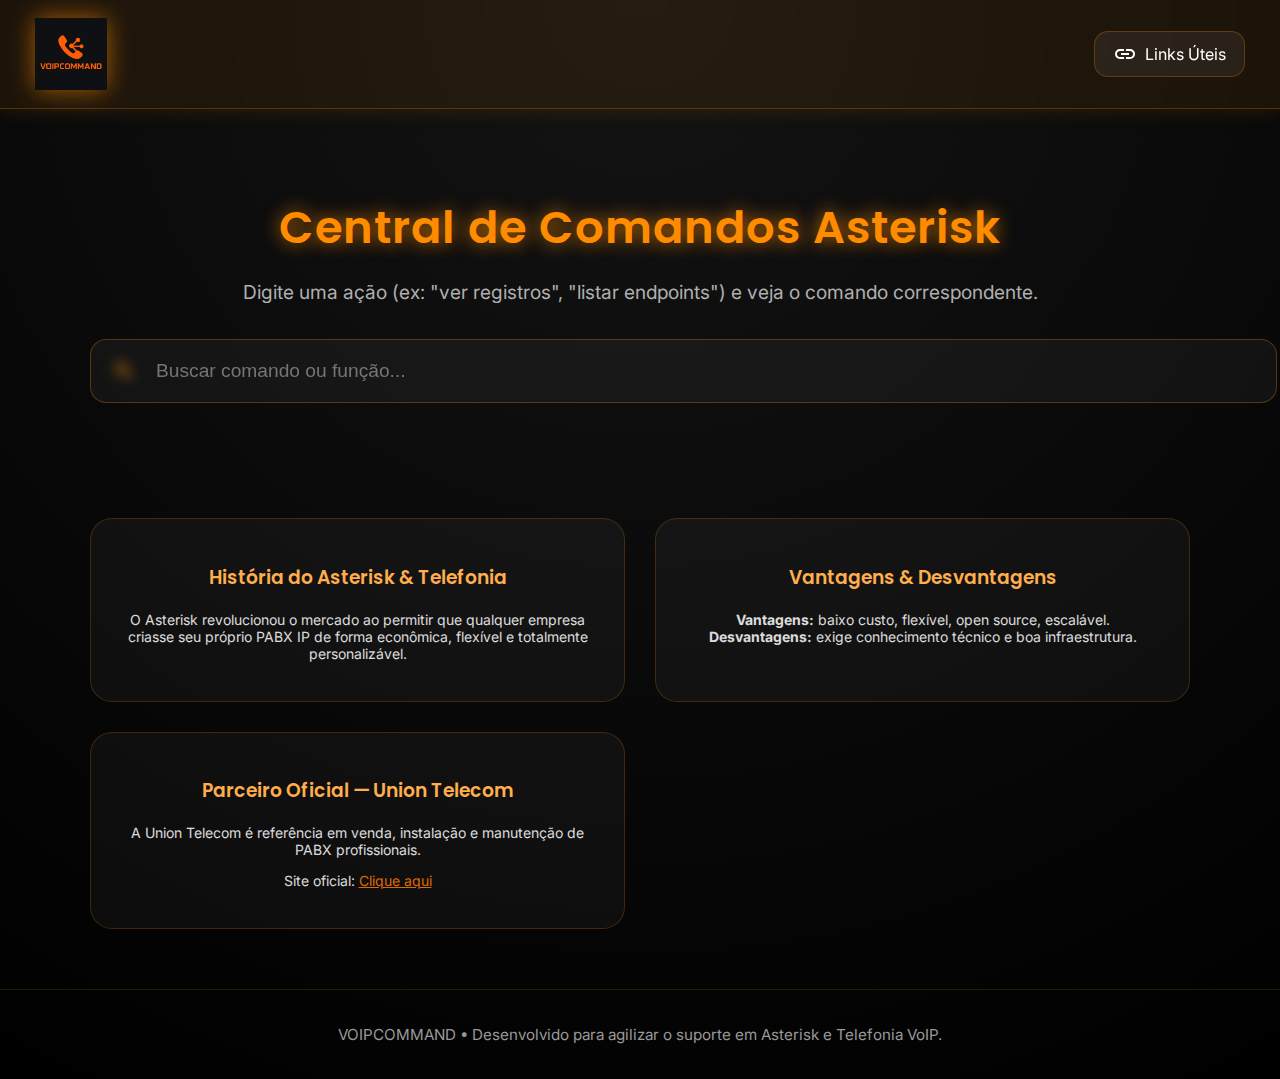
<file: index.html>
<!DOCTYPE html>
<html lang="pt-BR">
<head>
  <meta charset="utf-8"/>
  <meta name="viewport" content="width=device-width, initial-scale=1"/>
  <title>VOIPCOMMAND — Central de Comandos Asterisk</title>
  <link rel="stylesheet" href="style.css">
  <link href="https://fonts.googleapis.com/icon?family=Material+Icons" rel="stylesheet">
</head>
<body>
  <header>
    <img src="logo.voipcommand.png" alt="VOIPCOMMAND Logo">
    <a href="links.html" class="nav-btn"><span class="material-icons">link</span>Links Úteis</a>
  </header>

  <div class="container">
    <h1 class="main-title">Central de Comandos Asterisk</h1>
    <p class="main-lead">Digite uma ação (ex: "ver registros", "listar endpoints") e veja o comando correspondente.</p>

    <div class="search-wrap">
      <span class="material-icons search-icon">search</span>
      <input id="campo-busca" class="search-input" placeholder="Buscar comando ou função...">
    </div>

    <div id="toast" class="toast">Comando copiado!</div>
    <div id="resultados" class="results-grid"></div>

    <!-- SOBRE ASTERISK -->
    <div class="about-section">
      <div class="about-card">
        <h3>História do Asterisk & Telefonia</h3>
        <p>O Asterisk revolucionou o mercado ao permitir que qualquer empresa criasse seu próprio PABX IP de forma econômica, flexível e totalmente personalizável.</p>
      </div>
      <div class="about-card">
        <h3>Vantagens & Desvantagens</h3>
        <p><b>Vantagens:</b> baixo custo, flexível, open source, escalável.<br>
        <b>Desvantagens:</b> exige conhecimento técnico e boa infraestrutura.</p>
      </div>
      <div class="about-card">
        <h3>Parceiro Oficial — Union Telecom</h3>
        <p>A Union Telecom é referência em venda, instalação e manutenção de PABX profissionais.</p>
        <p>Site oficial: <a href="https://www.uniontelecom.com.br" target="_blank" style="color:#ff7b00;">Clique aqui</a></p>
      </div>
    </div>
  </div>

  <footer>VOIPCOMMAND • Desenvolvido para agilizar o suporte em Asterisk e Telefonia VoIP.</footer>

  <script src="script.js"></script>
</body>
</html>
</file>
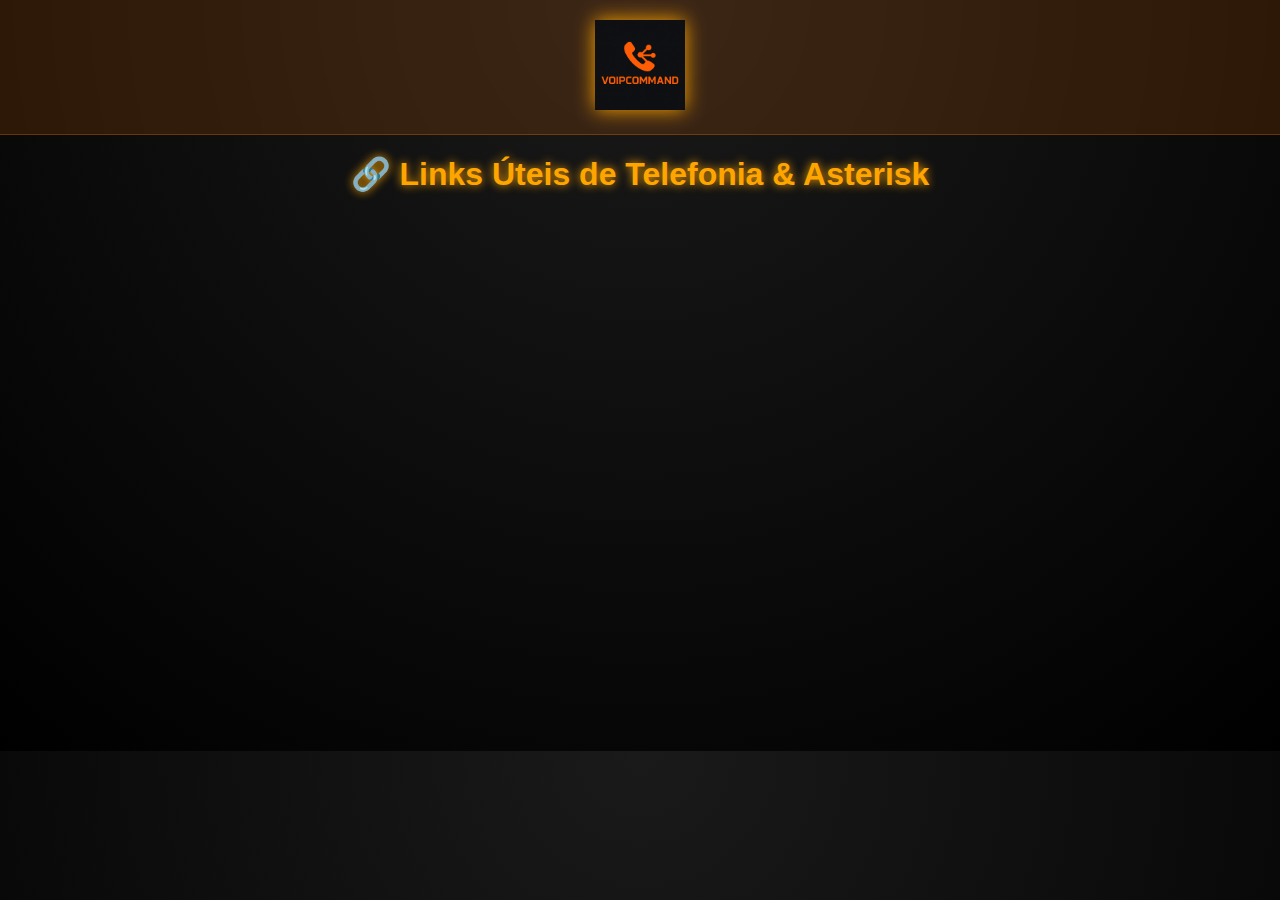
<file: links.html>
<!DOCTYPE html>
<html lang="pt-br">
<head>
    <meta charset="UTF-8">
    <meta name="viewport" content="width=device-width, initial-scale=1.0">
    <title>Links Úteis - VOI Asterisk</title>

    <!-- Google Icons -->
    <link href="https://fonts.googleapis.com/icon?family=Material+Icons" rel="stylesheet">

    <style>
        body {
            margin: 0;
            font-family: Arial, sans-serif;
            background: radial-gradient(circle at top, #1a1a1a, #000);
            color: white;
            overflow-x: hidden;
        }

        /* HEADER */
        header {
            background: rgba(255, 115, 0, 0.15);
            backdrop-filter: blur(10px);
            border-bottom: 1px solid rgba(255, 115, 0, 0.3);
            padding: 20px;
            text-align: center;
        }

        header img {
            height: 90px;
            filter: drop-shadow(0 0 10px orange);
        }

        /* GRID DOS LINKS */
        .container {
            max-width: 1100px;
            margin: 40px auto;
            padding: 20px;
            display: grid;
            grid-template-columns: repeat(auto-fit, minmax(260px, 1fr));
            gap: 30px;
        }

        /* CARD PREMIUM */
        .card {
            background: rgba(255, 255, 255, 0.05);
            border: 1px solid rgba(255, 115, 0, 0.3);
            padding: 25px;
            border-radius: 20px;
            backdrop-filter: blur(12px);
            text-align: center;
            transition: transform 0.25s, box-shadow 0.25s;
            cursor: pointer;
        }

        .card:hover {
            transform: translateY(-8px) scale(1.02);
            box-shadow: 0 0 25px rgba(255, 115, 0, 0.5);
        }

        .icon {
            font-size: 50px;
            color: orange;
            margin-bottom: 10px;
            text-shadow: 0 0 8px orange;
        }

        .card h3 {
            margin: 10px 0;
            color: #ffa64d;
        }

        .card p {
            font-size: 14px;
            opacity: 0.8;
        }

        /* ANIMAÇÃO DE ENTRADA */
        .card {
            animation: fadeInUp 0.6s ease forwards;
            opacity: 0;
        }

        @keyframes fadeInUp {
            0% { opacity: 0; transform: translateY(20px); }
            100% { opacity: 1; transform: translateY(0); }
        }
    </style>
</head>
<body>

<header>
    <img src="logo.voipcommand.png" alt="Logo VOI">
</header>

<h1 style="text-align:center; margin-top: 20px; color: orange; text-shadow: 0 0 10px orange;">
    🔗 Links Úteis de Telefonia & Asterisk
</h1>

<div class="container">

    <a href="https://docs.asterisk.org/" target="_blank" style="text-decoration:none; color:white;">
        <div class="card">
            <span class="material-icons icon">menu_book</span>
            <h3>Documentação Oficial Asterisk</h3>
            <p>Toda a documentação oficial do Asterisk para consulta técnica completa.</p>
        </div>
    </a>

    <a href="https://www.voip-info.org/" target="_blank" style="text-decoration:none; color:white;">
        <div class="card">
            <span class="material-icons icon">language</span>
            <h3>VoIP Info</h3>
            <p>Wiki mundial sobre VoIP, Asterisk e protocolos SIP/RTP.</p>
        </div>
    </a>

    <a href="https://www.uniontelecom.com.br/" target="_blank" style="text-decoration:none; color:white;">
        <div class="card">
            <span class="material-icons icon">apartment</span>
            <h3>Union Telecom</h3>
            <p>Empresa especializada em telefonia IP e soluções em Asterisk.</p>
        </div>
    </a>

    <a href="https://github.com/asterisk" target="_blank" style="text-decoration:none; color:white;">
        <div class="card">
            <span class="material-icons icon">code</span>
            <h3>Asterisk GitHub</h3>
            <p>Código-fonte oficial, releases e contribuições do projeto Asterisk.</p>
        </div>
    </a>

    <a href="index.html" style="text-decoration:none; color:white;">
        <div class="card">
            <span class="material-icons icon">arrow_back</span>
            <h3>Voltar</h3>
            <p>Retornar para a página principal de comandos.</p>
        </div>
    </a>

</div>

</body>
</html>
</file>
<file: style.css>
/* ======== FONTS ======== */
@import url('https://fonts.googleapis.com/css2?family=Inter:wght@300;400;500;600&family=Poppins:wght@400;600&display=swap');

/* ======== GLOBAL ======== */
body {
    margin: 0;
    font-family: 'Inter', sans-serif;
    background: radial-gradient(circle at top, #141414, #000);
    color: #fff;
    overflow-x: hidden;
}

/* ======== HEADER ======== */
header {
    background: rgba(255, 140, 0, 0.08);
    backdrop-filter: blur(15px);
    border-bottom: 1px solid rgba(255, 140, 0, 0.25);
    padding: 18px 35px;
    display: flex;
    justify-content: space-between;
    align-items: center;
    position: sticky;
    top: 0;
    z-index: 100;
    box-shadow: 0 0 20px rgba(255, 140, 0, 0.15);
}

header img {
    height: 72px;
    filter: drop-shadow(0 0 12px rgba(255, 140, 0, 0.6));
    transition: transform 0.3s ease;
}

header img:hover {
    transform: scale(1.05);
}

.nav-btn {
    display: flex;
    align-items: center;
    gap: 8px;
    background: rgba(255, 255, 255, 0.06);
    border: 1px solid rgba(255, 140, 0, 0.25);
    color: white;
    padding: 10px 18px;
    border-radius: 14px;
    text-decoration: none;
    transition: 0.25s ease;
}

.nav-btn:hover {
    background: rgba(255, 140, 0, 0.4);
    box-shadow: 0 0 12px rgba(255, 140, 0, 0.6);
    transform: translateY(-3px);
}

/* ======== CONTAINER ======== */
.container {
    max-width: 1100px;
    margin: 35px auto;
    padding: 20px;
    text-align: center;
}

/* ======== TITLES ======== */
.main-title {
    font-family: 'Poppins', sans-serif;
    font-size: 2.8rem;
    font-weight: 600;
    color: #ff8c00;
    text-shadow: 0 0 18px rgba(255, 140, 0, 0.8);
    margin-bottom: 10px;
    letter-spacing: 1px;
}

.main-lead {
    font-size: 1.2rem;
    color: #ccc;
    opacity: 0.85;
    margin-bottom: 35px;
}

/* ======== SEARCH BAR ======== */
.search-wrap {
    position: relative;
    margin-bottom: 45px;
}

.search-input {
    width: 100%;
    padding: 20px 20px 20px 65px;
    font-size: 1.2rem;
    border-radius: 16px;
    border: 1px solid rgba(255, 140, 0, 0.3);
    background: rgba(255, 255, 255, 0.045);
    color: white;
    backdrop-filter: blur(6px);
    transition: 0.25s;
}

.search-input:focus {
    outline: none;
    border-color: #ff8c00;
    box-shadow: 0 0 20px rgba(255, 140, 0, 0.6);
}

.search-icon {
    position: absolute;
    left: 22px;
    top: 50%;
    transform: translateY(-50%);
    font-size: 2rem;
    color: #ff8c00;
    opacity: 0.8;
}

/* ======== GRID DE RESULTADOS ======== */
.results-grid {
    display: grid;
    grid-template-columns: repeat(auto-fit, minmax(310px, 1fr));
    gap: 28px;
}

/* ======== CARD ======== */
.card {
    background: rgba(255, 255, 255, 0.05);
    border: 1px solid rgba(255, 140, 0, 0.25);
    border-radius: 22px;
    padding: 25px;
    backdrop-filter: blur(14px);
    cursor: pointer;
    transition: 0.3s ease;
    opacity: 0;
    animation: fadeUp 0.45s ease forwards;
}

.card:hover {
    transform: translateY(-10px);
    box-shadow: 0 0 25px rgba(255, 140, 0, 0.55);
}

.card-comando {
    font-family: 'Courier New', monospace;
    background: #0a0a0a;
    padding: 12px;
    border-radius: 10px;
    color: #ffb566;
    font-size: 0.95rem;
    margin-bottom: 12px;
}

.card-desc {
    font-size: 15px;
    color: #ddd;
    opacity: 0.85;
    line-height: 1.5;
}

/* ======== SOBRE ======== */
.about-section {
    margin-top: 70px;
    display: grid;
    grid-template-columns: 1fr 1fr;
    gap: 30px;
}

.about-card {
    background: rgba(255, 255, 255, 0.04);
    border: 1px solid rgba(255, 140, 0, 0.2);
    border-radius: 22px;
    padding: 25px;
    text-align: center;
    transition: 0.3s ease;
}

.about-card:hover {
    box-shadow: 0 0 18px rgba(255, 140, 0, 0.4);
    transform: translateY(-5px);
}

.icon {
    font-size: 45px;
    color: #ff8c00;
    margin-bottom: 10px;
}

.about-card h3 {
    color: #ffae4d;
    font-weight: 600;
    font-family: 'Poppins';
}

.about-card p {
    font-size: 14px;
    opacity: 0.85;
}

/* ======== TOAST ======== */
.toast {
    position: fixed;
    bottom: 30px;
    left: 50%;
    transform: translateX(-50%);
    background: #ff8c00;
    color: #000;
    padding: 16px 30px;
    border-radius: 12px;
    font-weight: bold;
    opacity: 0;
    visibility: hidden;
    transition: 0.35s ease;
}

.toast.show {
    opacity: 1;
    visibility: visible;
    bottom: 50px;
}

/* ======== FOOTER ======== */
footer {
    margin-top: 40px;
    padding: 35px;
    text-align: center;
    color: #999;
    border-top: 1px solid rgba(255, 140, 0, 0.15);
    font-size: 0.95rem;
}

/* ======== ANIMAÇÕES ======== */
@keyframes fadeUp {
    from { opacity: 0; transform: translateY(25px); }
    to { opacity: 1; transform: translateY(0); }
}

/* ======== RESPONSIVO ======== */
@media(max-width: 768px) {
    .main-title { font-size: 2rem; }
    .about-section { grid-template-columns: 1fr; }
    header img { height: 58px; }
    .search-icon {
      left: 15px; /* Ajusta a posição do ícone em telas menores */
      left: calc(50% - 250px); /* Mantém o posicionamento relativo ao input */
    }
}
</file>
